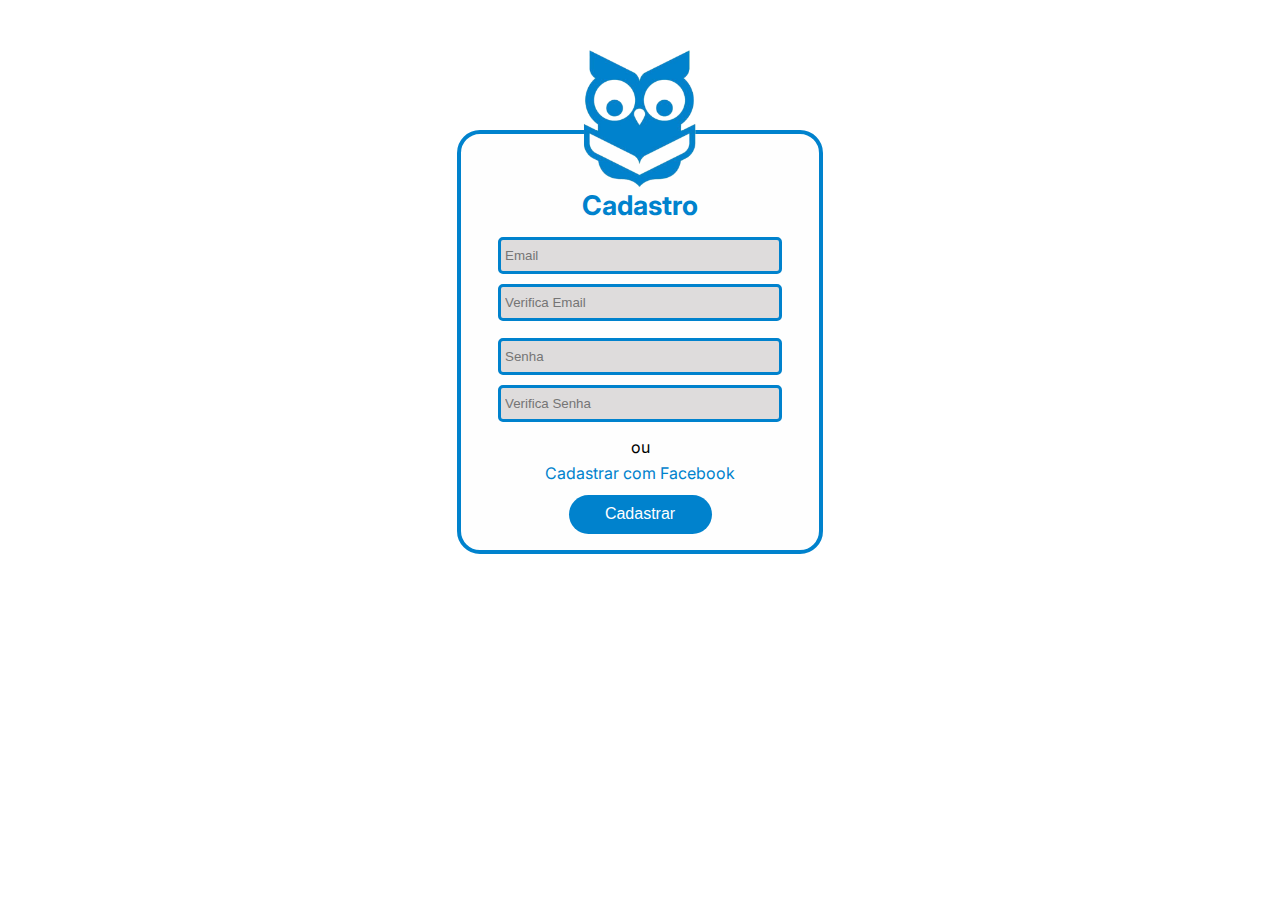
<file: Cadastro/cadastro.html>
<!DOCTYPE html>
<html lang="en">
  <head>
    <meta charset="UTF-8" />
    <meta http-equiv="X-UA-Compatible" content="IE=edge" />
    <meta name="viewport" content="width=device-width, initial-scale=1.0" />
    <link
      rel="shortcut icon"
      href="../img/1673534722058.png"
      type="image/x-icon"
    />
    <link rel="stylesheet" href="../CSS/cadastro.css" />
    <title>Cadastro</title>
  </head>
  <body>
    <div class="wrapper">
      <div class="c-loader"></div>
    </div>
    <!-- Container  -->
    <div class="container">
      <!-- Logo -->
      <img src="../img/1673534722058.png" alt="Logo" />

      <!-- Título -->
      <h1>Cadastro</h1>

      <!-- Caixas de Textos -->
      <input type="email" class="email" id="email" placeholder="Email" />
      <input
        type="email"
        class="verifica_email"
        id="verifica_email"
        placeholder="Verifica Email"
      />
      <p id="aviso_email"></p>
      <input type="password" id="senha" placeholder="Senha" />
      <input type="password" id="verifica_senha" placeholder="Verifica Senha" />
      <p id="aviso_senha"></p>

      <!-- Texto -->
      <p>ou</p>

      <!-- Botão que leva para a página "Logar pelo Facebook" -->
      <a
        href="https://www.facebook.com/login.php?skip_api_login=1&api_key=252371588132802&kid_directed_site=0&app_id=252371588132802&signed_next=1&next=https%3A%2F%2Fwww.facebook.com%2Fv2.8%2Fdialog%2Foauth%3Fclient_id%3D252371588132802%26state%3D6fd9d31ee717792f7c71b7b07e2f1186%26response_type%3Dcode%26sdk%3Dphp-sdk-5.6.2%26redirect_uri%3Dhttps%253A%252F%252Fwww.skoob.com.br%252Flogin%252Ffacebook%252F%26scope%3Demail%252Cuser_birthday%252Cuser_location%252Cpublic_profile%26ret%3Dlogin%26fbapp_pres%3D0%26logger_id%3D57bfa37b-a720-43c7-93ba-515d97fc6205%26tp%3Dunspecified&cancel_url=https%3A%2F%2Fwww.skoob.com.br%2Flogin%2Ffacebook%2F%3Ferror%3Daccess_denied%26error_code%3D200%26error_description%3DPermissions%2Berror%26error_reason%3Duser_denied%26state%3D6fd9d31ee717792f7c71b7b07e2f1186%23_%3D_&display=page&locale=pt_BR&pl_dbl=0"
        >Cadastrar com Facebook</a
      >
      <!-- Botão cadastrar -->
      <button>Cadastrar</button>
    </div>
    <script src="../JS/carregar.js"></script>
  </body>
</html>
</file>
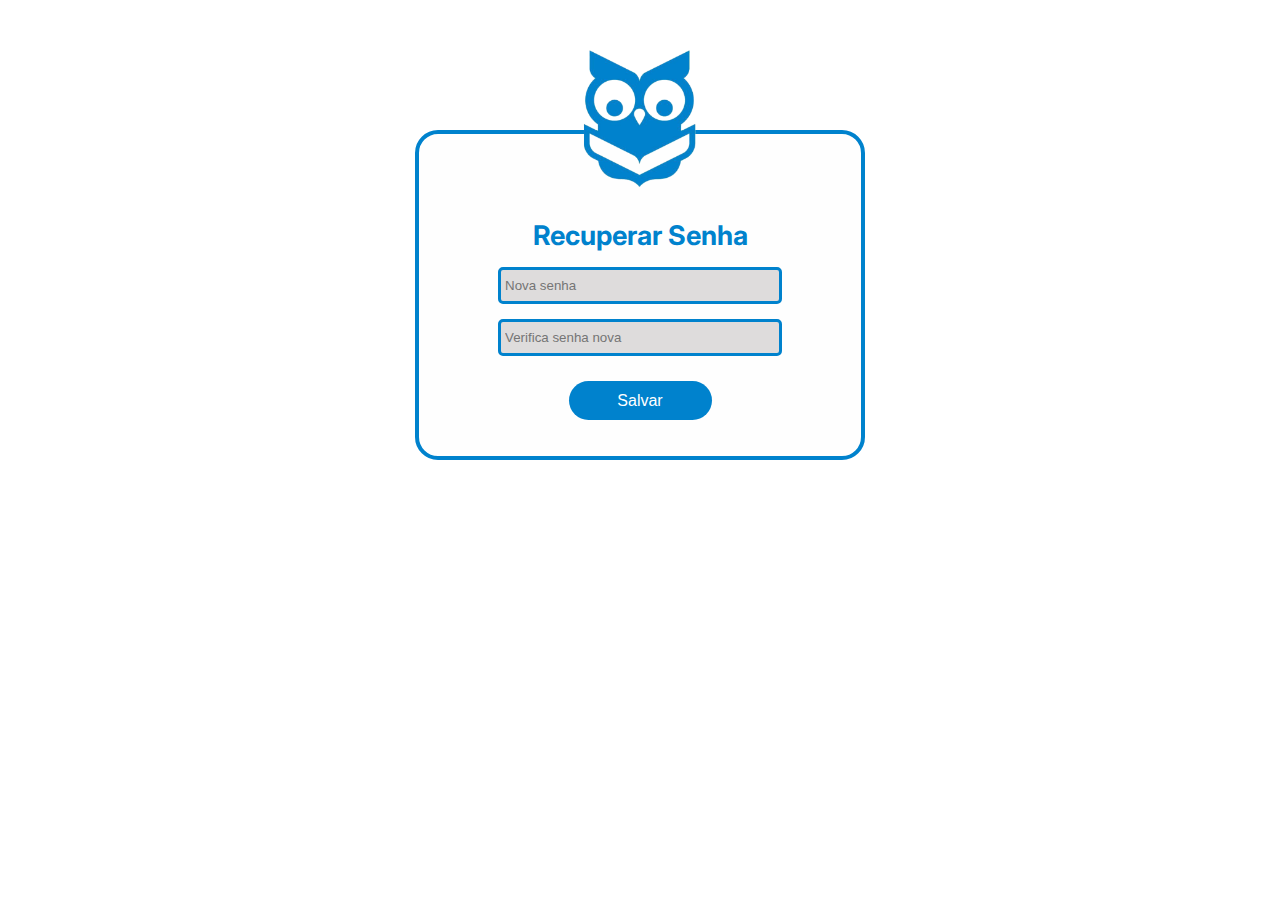
<file: Esquici_a_senha/esqueci_a_senha.html>
<!DOCTYPE html>
<html lang="en">
  <head>
    <meta charset="UTF-8" />
    <meta http-equiv="X-UA-Compatible" content="IE=edge" />
    <meta name="viewport" content="width=device-width, initial-scale=1.0" />
    <link
      rel="shortcut icon"
      href="../img/1673534722058.png"
      type="image/x-icon"
    />
    <link rel="stylesheet" href="esqueci_a_senha.css" />
    <title>Recupear senha</title>
  </head>
  <body>
    <!-- Container -->
    <div class="container">
      <!-- Logo -->
      <img src="../img/1673534722058.png" alt="Logo" />
      <!-- Título -->
      <h1>Recuperar Senha</h1>

      <!-- Caixas de textos -->
      <input type="password" placeholder="Nova senha" /><input
        type="password"
        placeholder="Verifica senha nova"
      />

      <!-- Botão salvar senha nova -->
      <a href=""><button>Salvar</button></a>
    </div>
  </body>
</html>
</file>
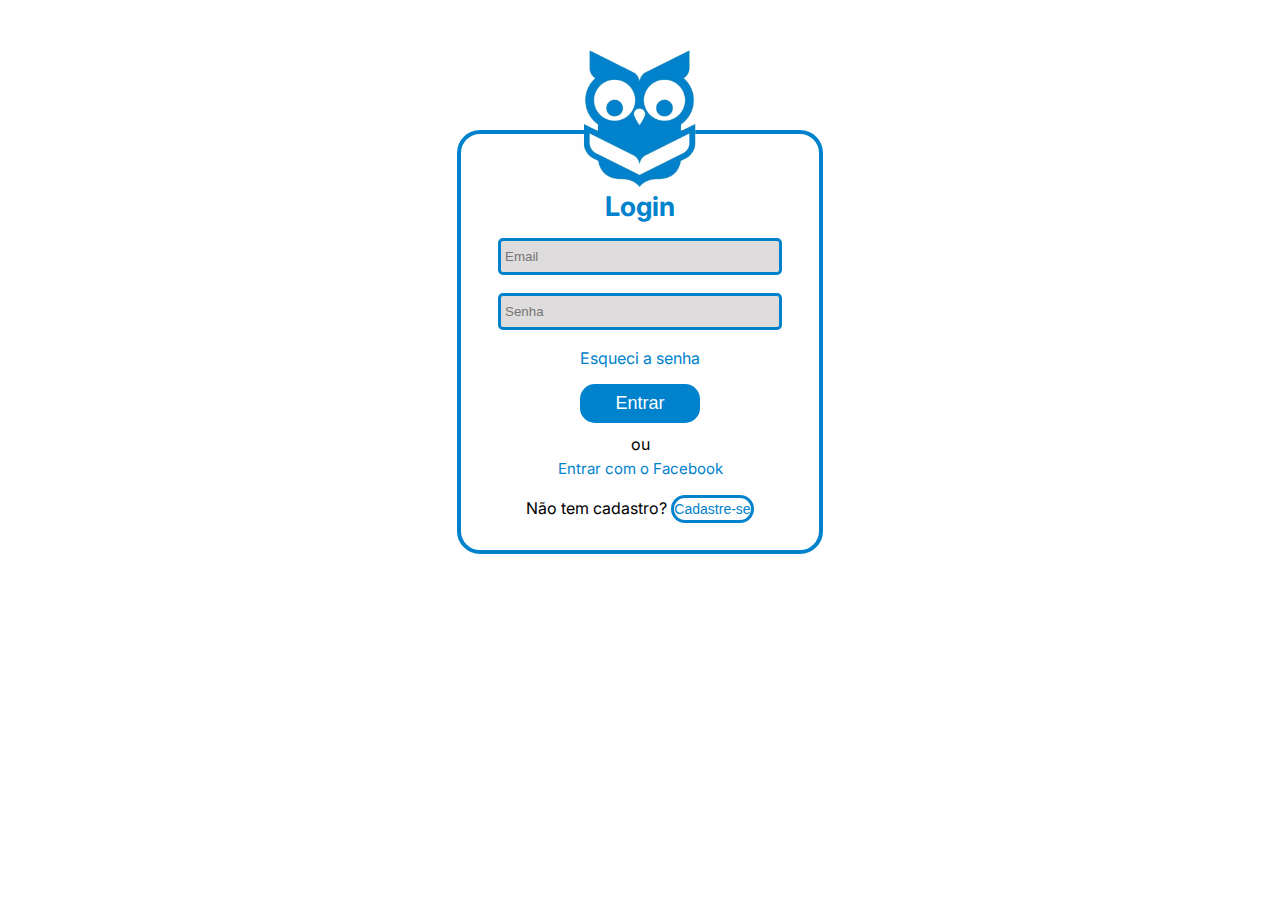
<file: Login/login.html>
<!DOCTYPE html>
<html lang="en">
  <head>
    <meta charset="UTF-8" />
    <meta http-equiv="X-UA-Compatible" content="IE=edge" />
    <meta name="viewport" content="width=device-width, initial-scale=1.0" />
    <link
      rel="shortcut icon"
      href="../img/1673534722058.png"
      type="image/x-icon"
    />
    <link rel="stylesheet" href="../CSS/login.css" />
    <title>Login</title>
  </head>
  <body>
    <div class="wrapper">
      <div class="c-loader"></div>
    </div>
    <!--Container-->
    <div class="container">
      <!-- Logo -->
      <img src="../img/1673534722058.png" alt="Logo" />

      <!-- Título -->
      <h1>Login</h1>

      <!-- Caixas de textos -->
      <input type="email" placeholder="Email" />
      <input class="senha" id="password" type="password" placeholder="Senha" />

      <!-- Botão que leva para a página "Esqueci a senha" -->
      <a href="../Esquici_a_senha/esqueci_a_senha.html" id="esqueci"
        >Esqueci a senha</a
      >

      <!-- Botão entrar -->
      <a href="#"><button id="entrar">Entrar</button></a>

      <!-- Texto -->
      <p class="ou">ou</p>

      <!-- Botão entrar com Facebooks -->
      <a
        href="https://www.facebook.com/login.php?skip_api_login=1&api_key=252371588132802&kid_directed_site=0&app_id=252371588132802&signed_next=1&next=https%3A%2F%2Fwww.facebook.com%2Fv2.8%2Fdialog%2Foauth%3Fclient_id%3D252371588132802%26state%3Dd70a9cc2edea5c33dc73dfe92316d9e3%26response_type%3Dcode%26sdk%3Dphp-sdk-5.6.2%26redirect_uri%3Dhttps%253A%252F%252Fwww.skoob.com.br%252Flogin%252Ffacebook%252F%26scope%3Demail%252Cuser_birthday%252Cuser_location%252Cpublic_profile%26ret%3Dlogin%26fbapp_pres%3D0%26logger_id%3D0f6c962d-f507-4e0d-bede-17276a5213e2%26tp%3Dunspecified&cancel_url=https%3A%2F%2Fwww.skoob.com.br%2Flogin%2Ffacebook%2F%3Ferror%3Daccess_denied%26error_code%3D200%26error_description%3DPermissions%2Berror%26error_reason%3Duser_denied%26state%3Dd70a9cc2edea5c33dc73dfe92316d9e3%23_%3D_&display=page&locale=pt_BR&pl_dbl=0"
        id="facebook"
        >Entrar com o Facebook</a
      >

      <!-- Texto -->
      <p>
        Não tem cadastro?
        <!-- Botão que leva para a página "Cadastro" -->
        <a href="../Cadastro/cadastro.html"
          ><button id="cadastro">Cadastre-se</button></a
        >
      </p>
    </div>
    <script src="../JS/carregar.js"></script>
  </body>
</html>
</file>
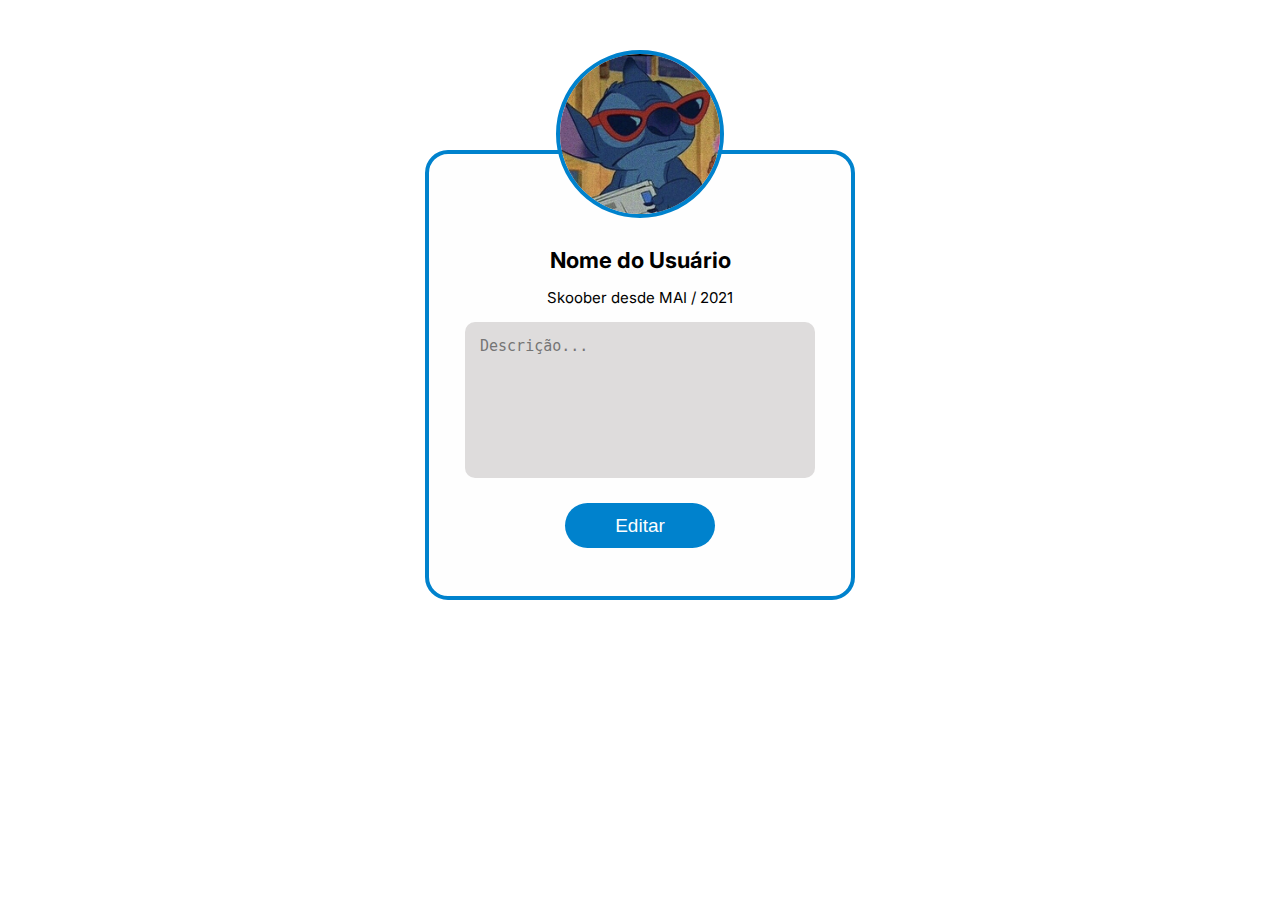
<file: Perfil/editar_perfil.html>
<!DOCTYPE html>
<html lang="en">
  <head>
    <meta charset="UTF-8" />
    <meta http-equiv="X-UA-Compatible" content="IE=edge" />
    <meta name="viewport" content="width=device-width, initial-scale=1.0" />
    <link
      rel="shortcut icon"
      href="../img/1673534722058.png"
      type="image/x-icon"
    />
    <link rel="stylesheet" href="../CSS/perfil.css" />
    <title>Perfil</title>
  </head>
  <body>
    <!-- Container -->
    <div class="container">
      <!-- Foto de Perfil -->
      <div class="box">
        <img src="../img/perfil.jpg" alt="Fodo de perfil" />
      </div>

      <!-- Nome do Usuário -->
      <h3>Nome do Usuário</h3>
      <!-- Texto -->
      <p>Skoober desde MAI / 2021</p>

      <!-- Caixa de texto -->
      <textarea
        name="text"
        cols="30"
        rows="10"
        placeholder="Descrição..."
      ></textarea>

      <!-- Botão -->
      <button>Editar</button>
    </div>
  </body>
</html>
</file>
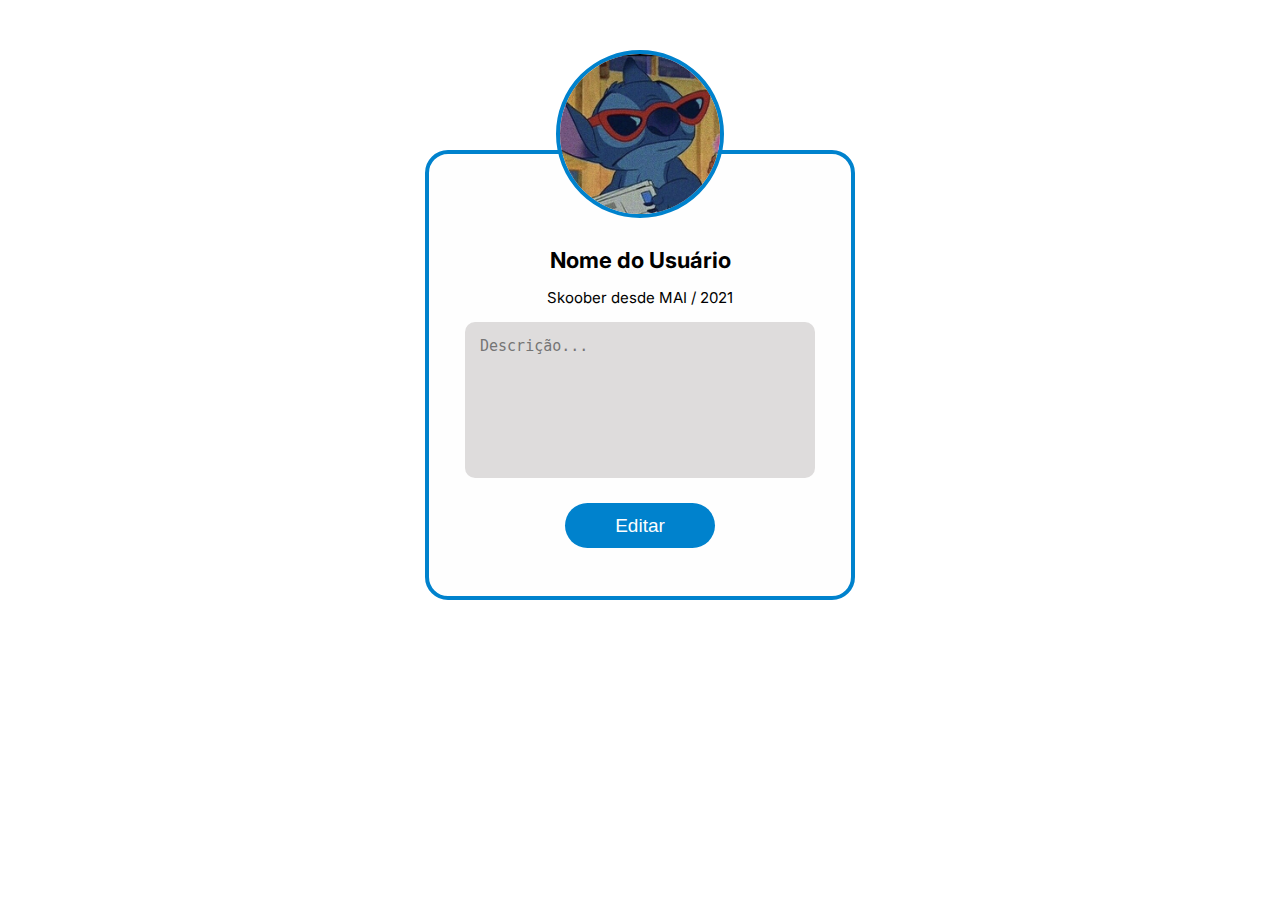
<file: Perfil/perfil.html>
<!DOCTYPE html>
<html lang="en">
  <head>
    <meta charset="UTF-8" />
    <meta http-equiv="X-UA-Compatible" content="IE=edge" />
    <meta name="viewport" content="width=device-width, initial-scale=1.0" />
    <link
      rel="shortcut icon"
      href="../img/1673534722058.png"
      type="image/x-icon"
    />
    <link rel="stylesheet" href="../CSS/perfil.css" />
    <title>Perfil</title>
  </head>
  <body>
    <!-- Container -->
    <div class="container">
      <!-- Foto de Perfil -->
      <div class="box">
        <img src="../img/perfil.jpg" alt="Fodo de perfil" />
      </div>

      <!-- Nome do Usuário -->
      <h3>Nome do Usuário</h3>
      <!-- Texto -->
      <p>Skoober desde MAI / 2021</p>

      <!-- Caixa de texto -->
      <textarea
        name="text"
        cols="30"
        rows="10"
        placeholder="Descrição..."
      ></textarea>
      <button>Editar</button>
    </div>
  </body>
</html>
</file>
<file: CSS/cadastro.css>
@import url("https://fonts.googleapis.com/css2?family=Inter:wght@300&display=swap");
* {
  margin: 0;
  padding: 0;
}
body {
  margin: 0;
  font-family: "Inter", sans-serif;
}
/* Container*/
.container {
  box-sizing: border-box;
  width: 366px;
  height: 424px;
  background: #fefefe;
  border: 4px solid #0082cd;
  border-radius: 23px;

  margin: 130px auto 0 auto;
  display: flex;
  flex-direction: column;
  justify-content: center;
  align-items: center;
}
/* Logo */
.container img {
  width: 197px;
  height: 197px;
  margin-top: -129px;
}
/* Título */
.container h1 {
  font-size: 27px;
  color: #0082cd;
  margin: -30px 0 10px 0;
}
/* Caixas de textos  */
.container input {
  margin: 5px 0 5px 0;
  padding: 4px;
  width: 270px;
  height: 23px;
  background: #dedcdc;
  border: 3px solid #0082cd;
  border-radius: 5px;
  outline: none;
}
/* Texto */
.container p {
  margin-top: 3px;
  margin-bottom: 4px;
}
/* Botão do Facebook */
.container a {
  text-decoration: none;
  color: #0082cd;
  font-size: 16px;
  margin: 2px 0 7px 0;
}
/* Botão Cadastrar */
.container button {
  margin-top: 5px;
  width: 143px;
  height: 39px;
  background: #0082cd;
  border-radius: 30px;
  border: none;
  color: white;
  font-size: 16px;
}
.wrapper {
  position: fixed;
  inset: 0;
  z-index: 9999;
  background-color: #f3f3f3;
  display: grid;
  place-items: center;
  transition: opacity 0.25s visibility 1s;
}
.wrapper .c-loader {
  border: 8px solid #f3f3f3;
  border-top: 8px solid #3498db;
  border-radius: 50%;
  height: 50px;
  width: 50px;
  animation: carregando 1s linear infinite;
}
@keyframes carregando {
  0% {
    transform: rotate(0deg);
  }
  100% {
    transform: rotate(360deg);
  }
}
.fade {
  opacity: 0;
  visibility: hidden;
}
</file>
<file: Esquici_a_senha/esqueci_a_senha.css>
@import url("https://fonts.googleapis.com/css2?family=Inter:wght@300&display=swap");
* {
  margin: 0;
  padding: 0;
}
body {
  margin: 0;
  font-family: "Inter", sans-serif;
}
/* Container */
.container {
  box-sizing: border-box;
  width: 450px;
  height: 330px;
  background: #fefefe;
  border: 4px solid #0082cd;
  border-radius: 23px;

  margin: 130px auto 0 auto;
  display: flex;
  flex-direction: column;
  justify-content: center;
  align-items: center;
}
/* Logo */
.container img {
  width: 197px;
  height: 197px;
  margin: -148px 0 0 0;
}
/* Título */
.container h1 {
  font-size: 27px;
  color: #0082cd;
}
/* Caixas de textos */
.container input {
  margin-top: 15px;
  padding: 4px;
  width: 270px;
  height: 23px;
  background: #dedcdc;
  border: 3px solid #0082cd;
  border-radius: 5px;
  outline: none;
}
/* Botão salvar senha nova  */
.container button {
  margin-top: 25px;
  width: 143px;
  height: 39px;
  background: #0082cd;
  border-radius: 30px;
  border: none;
  color: white;
  font-size: 16px;
}
</file>
<file: CSS/login.css>
@import url("https://fonts.googleapis.com/css2?family=Inter:wght@300&display=swap");
* {
  margin: 0;
  padding: 0;
}
body {
  margin: 0;
  font-family: "Inter", sans-serif;
}
/* Conteiner */
.container {
  box-sizing: border-box;
  width: 366px;
  height: 424px;
  background: #fefefe;
  border: 4px solid #0082cd;
  border-radius: 23px;

  margin: 130px auto 0 auto;
  display: flex;
  flex-direction: column;
  justify-content: center;
  align-items: center;
}
/* Logo */
.container img {
  width: 197px;
  height: 197px;
  margin-top: -134px;
}
/* Título */
.container h1 {
  font-size: 27px;
  color: #0082cd;
  margin-top: -29px;
}
/* Caixas de textos */
.container input {
  margin: 15px 0 3px 0;
  padding: 4px;
  width: 270px;
  height: 23px;
  background: #dedcdc;
  border: 3px solid #0082cd;
  border-radius: 5px;
  outline: none;
}
/* Botão Equeci a senha */
.container #esqueci {
  text-decoration: none;
  color: #0082cd;
  font-size: 16px;
  margin: 15px 0 15px 0;
}
/* Botão Entrar com Facebook */
.container a {
  text-decoration: none;
  color: #0082cd;
  font-size: 15px;
}
/* Botão Entrar */
.container #entrar {
  width: 120px;
  height: 39px;
  border-radius: 15px;
  margin: 1px 0px 1px 0px;
  background-color: #0082cd;
  color: #fefefe;
  font-size: 18px;
  padding: 9px;
  border: none;
}
/* Texto */
.container p {
  margin: 10px 0 5px 0;
}
/* Botão Cadastro */
.container #cadastro {
  border: none;
  margin-top: 7px;
  font-size: 14px;
  background-color: #fefefe;
  border: 3px solid #0082cd;
  border-radius: 15px;
  height: 28px;
  color: #0082cd;
}
.wrapper {
  position: fixed;
  inset: 0;
  z-index: 9999;
  background-color: #f3f3f3;
  display: grid;
  place-items: center;
  transition: opacity 0.25s visibility 1s;
}
.wrapper .c-loader {
  border: 8px solid #f3f3f3;
  border-top: 8px solid #3498db;
  border-radius: 50%;
  height: 50px;
  width: 50px;
  animation: carregando 1s linear infinite;
}
@keyframes carregando {
  0% {
    transform: rotate(0deg);
  }
  100% {
    transform: rotate(360deg);
  }
}
.fade {
  opacity: 0;
  visibility: hidden;
}
</file>
<file: CSS/perfil.css>
/* Importando a fonte */
@import url("https://fonts.googleapis.com/css2?family=Inter:wght@300&display=swap");
* {
  margin: 0;
  padding: 0;
}
body {
  margin: 0;
  font-family: "Inter", sans-serif;
}
/* Container  */
.container {
  box-sizing: border-box;
  width: 430px;
  height: 450px;
  background: #fefefe;
  border: 4px solid #0082cd;
  border-radius: 23px;
  margin: 150px auto 0px auto;
  display: flex;
  flex-direction: column;
  justify-content: center;
  align-items: center;
}
/* Foto de perfil */
.container .box img {
  width: 160px;
  height: 160px;
  border-radius: 50%;
  border: 4px solid #0082cd;
  margin: -250px 0 0 0;
}

/* Nome do Usuário */
.container h3 {
  margin: 25px 0 15px 0;
  font-size: 22px;
}

/* Texto */
.container p {
  margin-bottom: 15px;
  font-size: 15px;
}

/* Caixa de texto */
.container textarea {
  padding: 15px;
  outline: none;
  border: 3px none;
  border-radius: 10px;
  width: 320px;
  height: 126px;
  background-color: #dedcdc;
  font-size: 15px;
  resize: none;
}

/* Botão */
.container button {
  width: 150px;
  height: 45px;
  margin-top: 25px;
  border-radius: 30px;
  border: none;
  background-color: #0082cd;
  color: #fefefe;
  font-size: 19px;
}
button:hover {
  background-color: #0f98e8;
}

/* Descrição */
.container .description {
  font-size: 15px;
  padding: 10px 50px; /*Top/bottom - right/left*/
  text-align: left;
}
</file>
